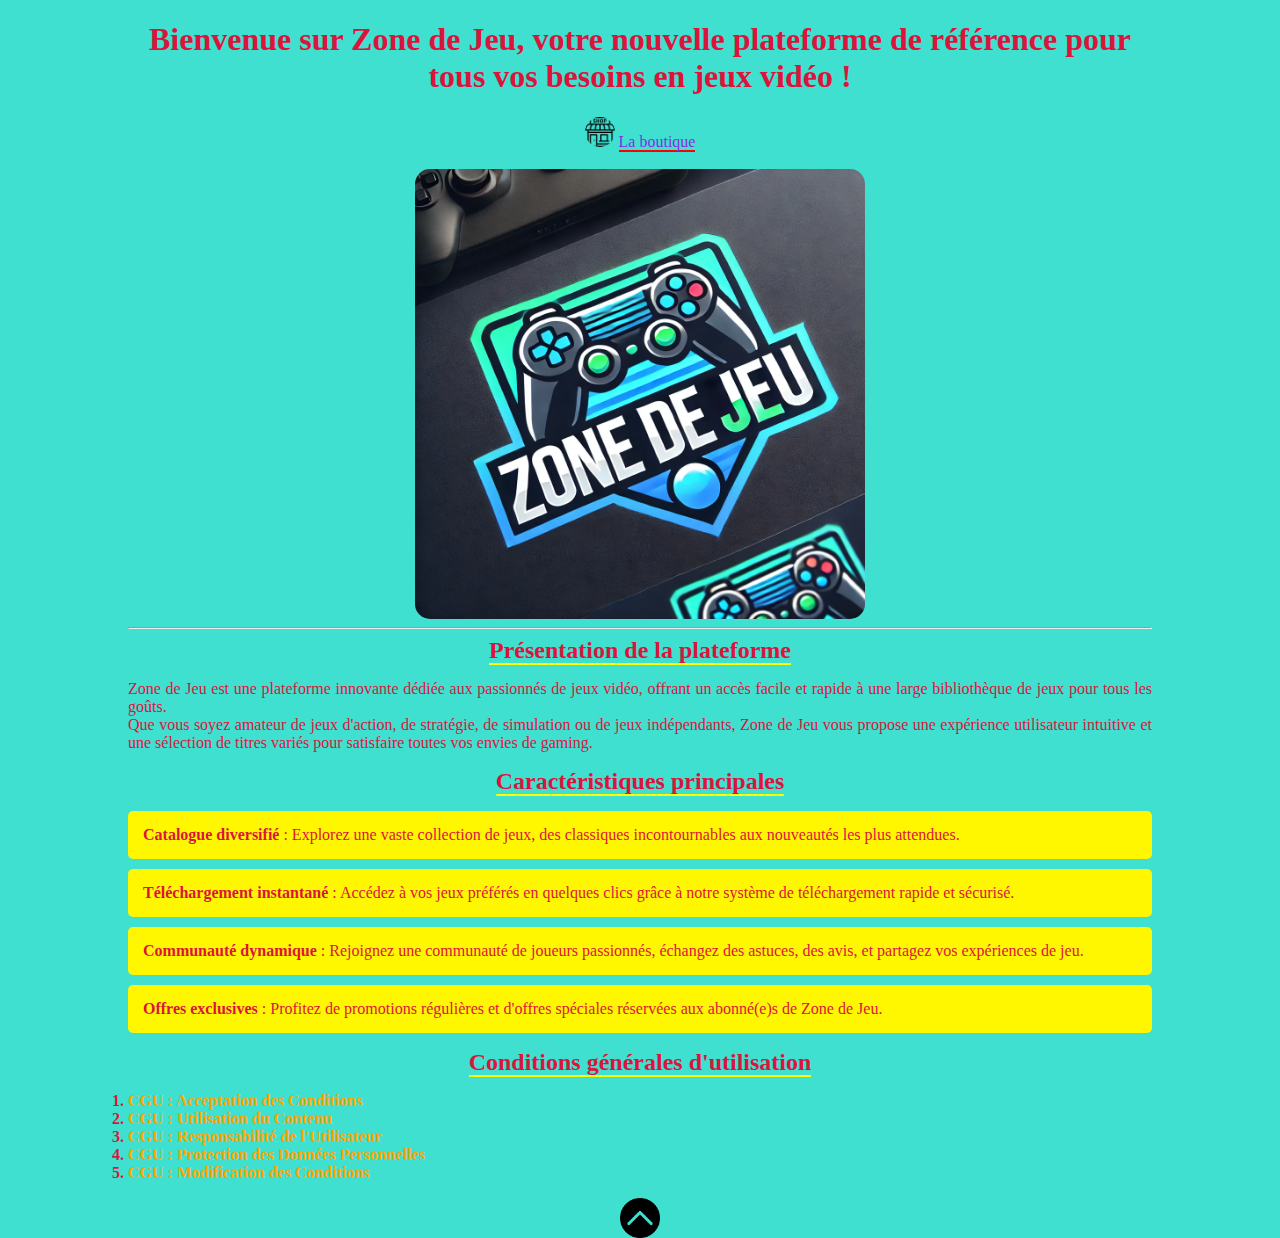
<file: index.html>
<!DOCTYPE html>
<html lang="fr">

<head>
    <meta charset="UTF-8">
    <meta name="viewport" content="width=device-width, initial-scale=1.0">
    <title>Zone de Jeu</title>
    <link rel="stylesheet" href="styles/style_tp4.css">
</head>

<body >
    <div class="div">
        <div class="lien">
            <h1 id="haut">Bienvenue sur Zone de Jeu, votre nouvelle plateforme de référence pour tous vos besoins en jeux vidéo !
            </h1>
            <img class="icone" src="images/boutique.png" alt="boutique" width="30px" height="30px">
            <a id="Boutique" href="jeux.html">La boutique</a>
            <br>
            <br>
            <img src="images/logo.webp" alt="Zone de Jeu" width="450" height="450" title="logo">
            <hr>
        </div>
        <div>
            <h2 class="titre2">Présentation de la plateforme</h2>
            <p>Zone de Jeu est une plateforme innovante dédiée aux passionnés de jeux vidéo, offrant un accès facile et
                rapide à une large bibliothèque de jeux pour tous les goûts.<br> Que vous soyez amateur de jeux
                d'action, de
                stratégie, de simulation ou de jeux indépendants, Zone de Jeu vous propose une expérience utilisateur
                intuitive et une sélection de titres variés pour satisfaire toutes vos envies de gaming. <br></p>
        </div>
        <div>
            <h2 class="titre2">Caractéristiques principales</h2>
            <ul id="puces">
                <li>
                    <strong>Catalogue diversifié</strong> : Explorez une vaste collection de jeux, des classiques
                    incontournables aux nouveautés les plus attendues.
                </li>
                <li>
                    <strong>Téléchargement instantané</strong> : Accédez à vos jeux préférés en quelques clics grâce à
                    notre système de téléchargement rapide et sécurisé.
                </li>
                <li>
                    <strong>Communauté dynamique</strong> : Rejoignez une communauté de joueurs passionnés, échangez des
                    astuces, des avis, et partagez vos expériences de jeu.
                </li>
                <li>
                    <strong>Offres exclusives</strong> : Profitez de promotions régulières et d'offres spéciales
                    réservées aux abonné(e)s de Zone de Jeu.
                </li>
            </ul>
        </div>
        <div>
            <h2 class="titre2">Conditions générales d'utilisation</h2>
            <ol id="liens">
                <li>
                    <a href="contenu/CGU.html#acceptation">CGU : Acceptation des Conditions</a>
                </li>
                <li>
                    <a href="contenu/CGU.html#contenu">CGU : Utilisation du Contenu</a>
                </li>
                <li>
                    <a href="contenu/CGU.html#responsabilite">CGU : Responsabilité de l'Utilisateur</a>
                </li>
                <li>
                    <a href="contenu/CGU.html#protection">CGU : Protection des Données Personnelles</a>
                </li>
                <li>
                    <a href="contenu/CGU.html#modification">CGU : Modification des Conditions</a>
                </li>
            </ol>
        </div>
        <div>
            <a href="#haut">
                <img src="images/fleche.png" alt="flèche" width="40" height="40" title="flèche" />
            </a>
        </div>
    </div>
</body>

</html>
</file>
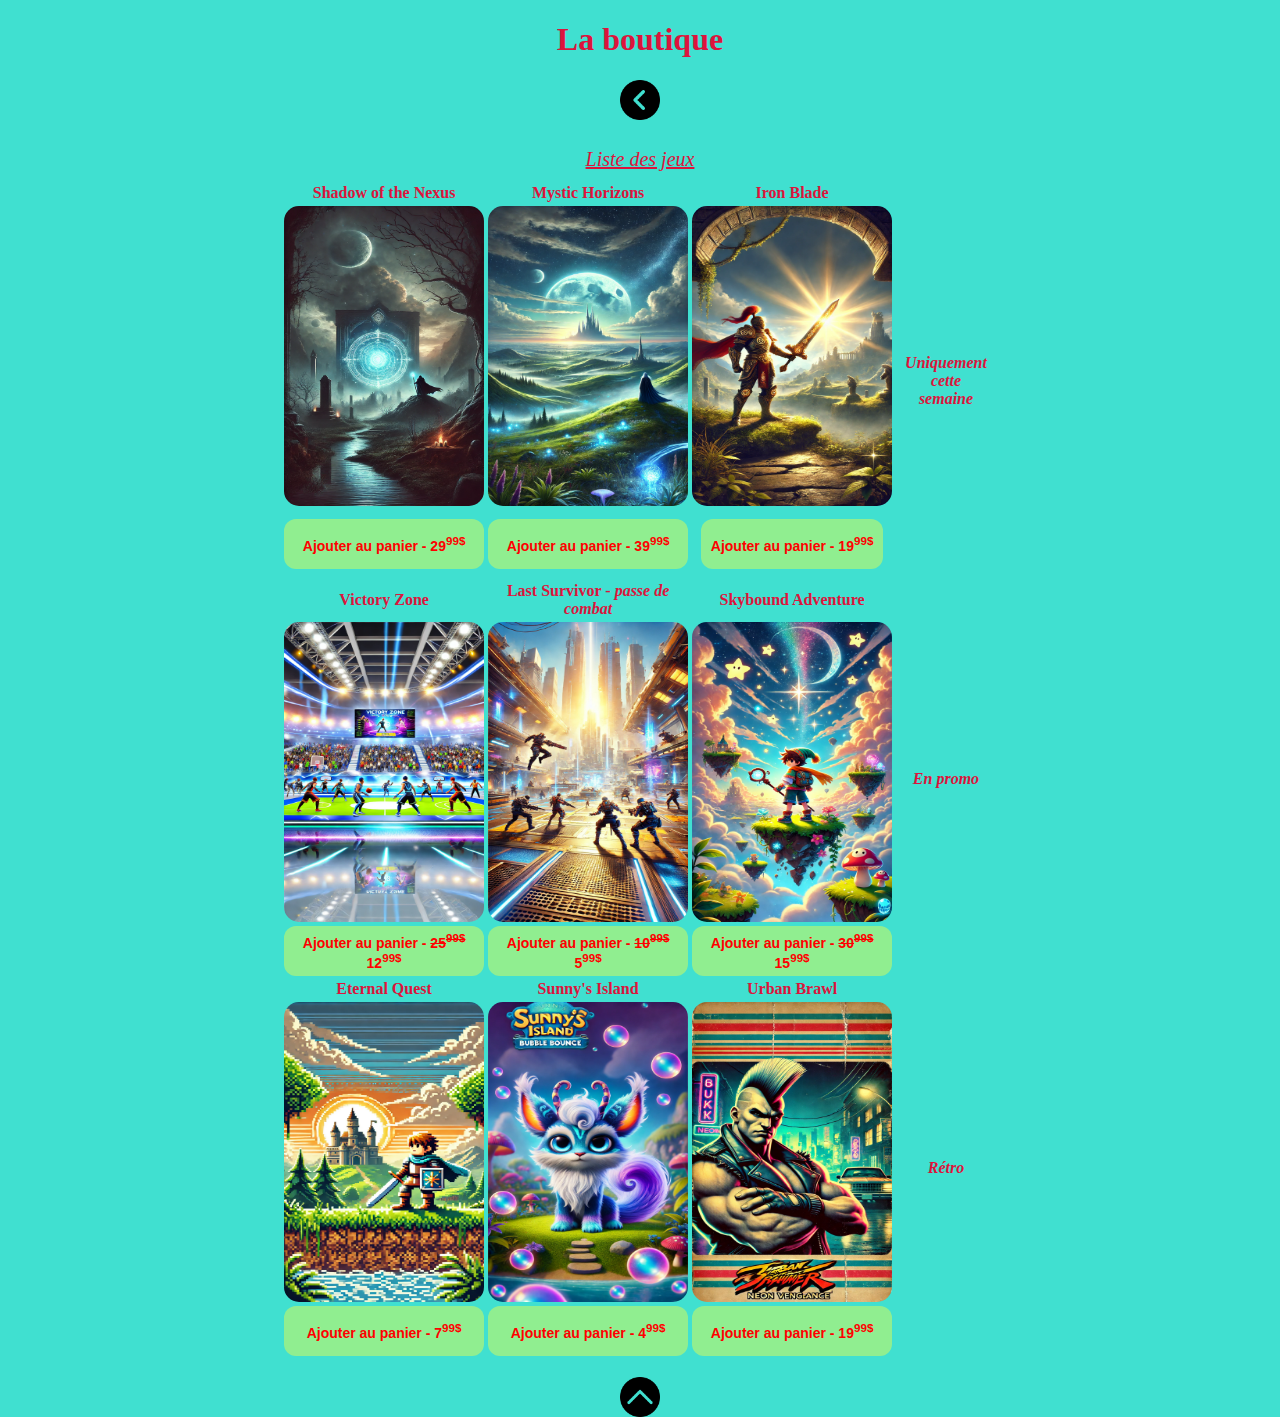
<file: jeux.html>
<!DOCTYPE html>
<html lang="fr">

<head>
    <meta charset="UTF-8">
    <meta name="viewport" content="width=device-width, initial-scale=1.0">
    <title>Jeux</title>
    <link rel="stylesheet" href="styles/style_tp4.css">
    
</head>

<body>
    <div>
        <div>
            <div>
                <h1 id="haut">La boutique</h1>
            </div>
            <div>
                <a href="index.html">
                    <img src="images/precedent.png" alt="flèche" width="40" height="40" title="flèche" />
                </a>
            </div>
        </div>
        <br>
        <div>
            <table id="tableau">
                <caption id="caption">Liste des jeux</caption>
                <tr>
                    <th>Shadow of the Nexus</th>
                    <th>Mystic Horizons</th>
                    <th>Iron Blade</th>
                    <th class="col4" rowspan="3"><em>Uniquement cette semaine</em></th>
                </tr>
                <tr>
                    <td><img src="images/shadow_nexus.webp" width="200" height="300"></td>
                    <td><img src="images/mystic_horizons.webp" width="200" height="300"></td>
                    <td><img src="images/Ironblade.webp" width="200" height="300"></td>
                </tr>
                <tr>
                    <td><button type="button">Ajouter au panier - 29<sup>99&dollar;</sup></button></td>
                    <td><button type="button">Ajouter au panier - 39<sup>99&dollar;</sup></button></td>
                    <td class="col4" ><button type="button">Ajouter au panier - 19<sup>99&dollar;</sup></button></td>
                </tr>
                <tr>
                    <th>Victory Zone</th>
                    <th>Last Survivor - <em>passe de combat</em></th>
                    <th>Skybound Adventure</th>
                    <th class="col4" rowspan="3"><em>En promo</em></th>
                </tr>
                <tr>
                    <td><img src="images/victory_zone.webp" width="200" height="300"></td>
                    <td><img src="images/last_survivor_arena_clash.webp" width="200" height="300"></td>
                    <td><img src="images/skybound.webp" width="200" height="300"></td>
                </tr>
                <tr>
                    <td><button type="button">Ajouter au panier - <del>25<sup>99&dollar;</sup></del>
                            12<sup>99&dollar;</sup></button></td>
                    <td><button type="button">Ajouter au panier - <del>10<sup>99&dollar;</sup></del>
                            5<sup>99&dollar;</sup></button></td>
                    <td><button type="button">Ajouter au panier - <del>30<sup>99&dollar;</sup></del>
                            15<sup>99&dollar;</sup></button></td>
                </tr>
                <tr>
                    <th>Eternal Quest</th>
                    <th>Sunny's Island</th>
                    <th>Urban Brawl</th>
                    <th class="col4" rowspan="3"><em>Rétro</em></th>
                </tr>
                <tr>
                    <td><img src="images/Eternal_Quest.webp" width="200" height="300"></td>
                    <td><img src="images/Sunny's_Island.webp" width="200" height="300"></td>
                    <td><img src="images/Urban_Brawl.webp" width="200" height="300"></td>

                </tr>
                <tr>
                    <td><button type="button">Ajouter au panier - 7<sup>99&dollar;</sup></button></td>
                    <td><button type="button">Ajouter au panier - 4<sup>99&dollar;</sup></button></td>
                    <td><button type="button">Ajouter au panier - 19<sup>99&dollar;</sup></button></td>
                </tr>
            </table>
        </div>
        <br>
        <div>
            <a href="#haut">
                <img src="images/fleche.png" alt="flèche" width="40" height="40" title="flèche" />
            </a>
        </div>
    </div>
</body>

</html>
</file>
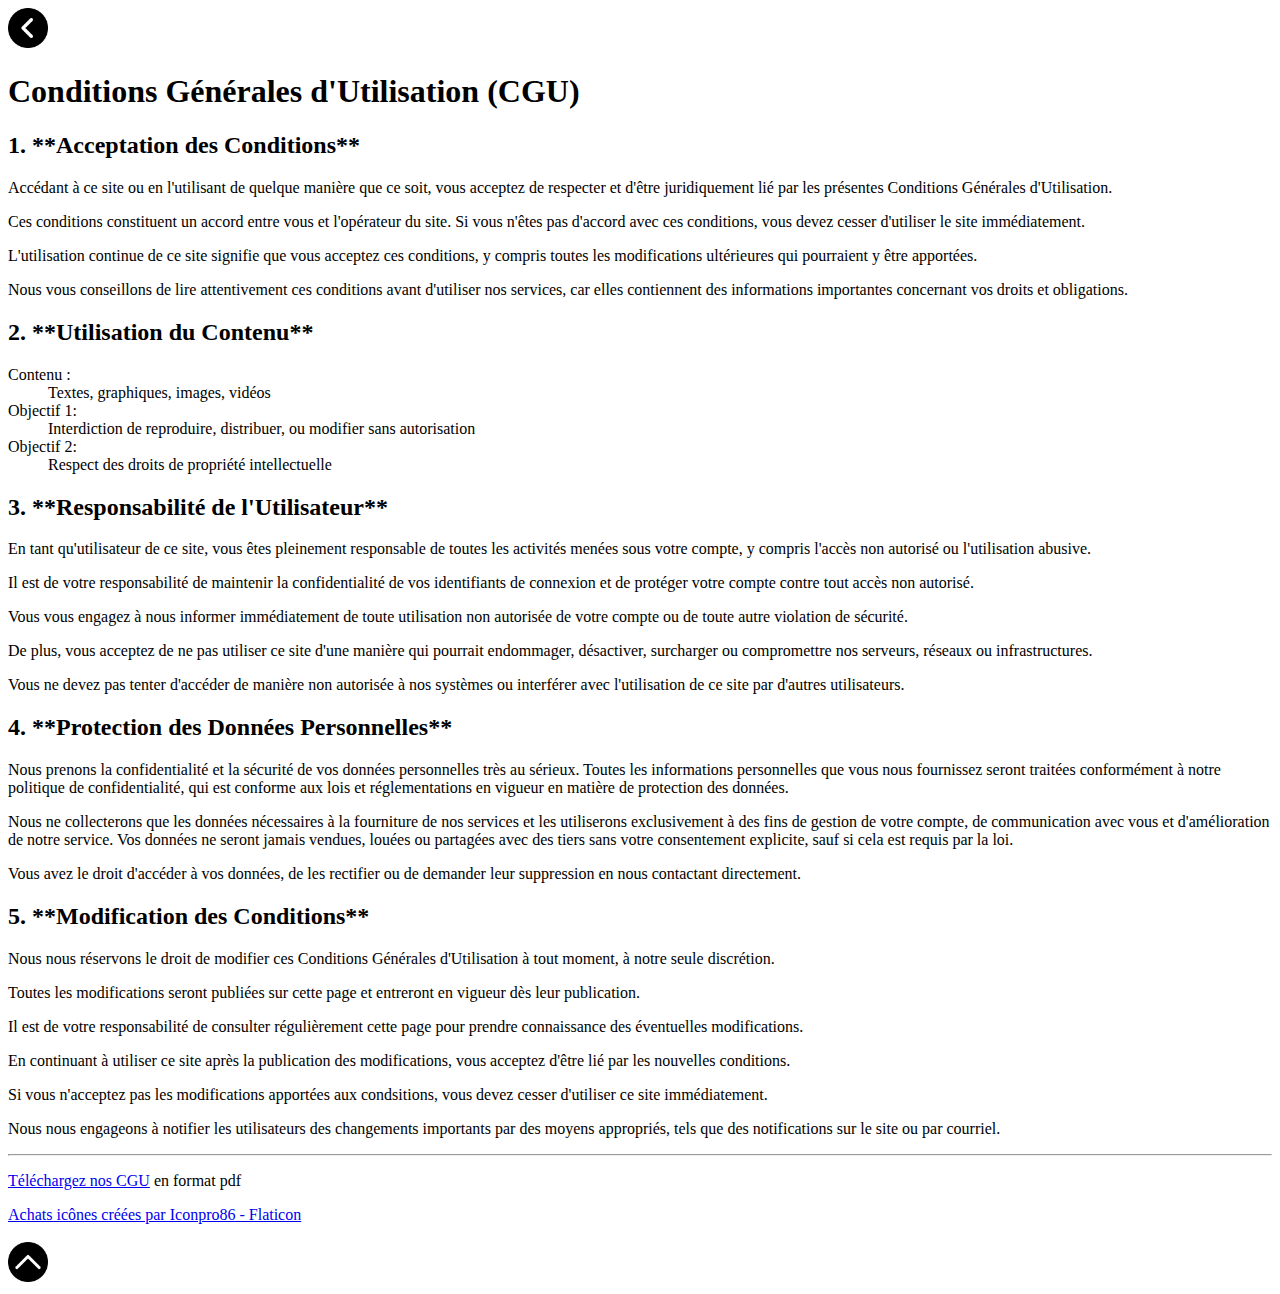
<file: contenu/CGU.html>
<!DOCTYPE html>
<html lang="en">

<head>
    <meta charset="UTF-8">
    <meta name="viewport" content="width=device-width, initial-scale=1.0">
    <title>CGU</title>
</head>

<body>
    <div>
        <div>
            <a href="../index.html">
                <img src="../images/precedent.png" alt="flèche" width="40" height="40" title="flèche" />
            </a>
        </div>
        <div>
            <h1 id="haut">Conditions Générales d'Utilisation (CGU)</h1>

            <h2 id="acceptation">1. **Acceptation des Conditions**</h2>
            <p> Accédant à ce site ou en l'utilisant de quelque manière que ce soit, vous acceptez de respecter et d'être
                juridiquement lié par les présentes Conditions Générales d'Utilisation.</p>
            <p>Ces conditions constituent un accord entre vous et l'opérateur du site. Si vous n'êtes pas d'accord avec ces
                conditions, vous devez cesser
                d'utiliser le site immédiatement.</p>
            <p>L'utilisation continue de ce site signifie que vous acceptez ces
                conditions, y compris toutes les modifications ultérieures qui pourraient y être apportées.</p>
            <p>Nous vous conseillons de lire attentivement ces conditions avant d'utiliser nos services, car elles
                contiennent des
                informations importantes concernant vos droits et obligations.</p>
            </p>
            <h2 id="contenu">2. **Utilisation du Contenu**</h2>
            <dl>
                <dt>Contenu :</dt>
                <dd>
                    Textes, graphiques, images, vidéos
                </dd>
                <dt>Objectif 1:</dt>
                <dd>
                    Interdiction de reproduire, distribuer, ou modifier sans autorisation
                </dd>
                <dt>Objectif 2:</dt>
                <dd>
                    Respect des droits de propriété intellectuelle
                </dd>
            </dl>
            <h2 id="responsabilite">3. **Responsabilité de l'Utilisateur**</h2>
            <p>En tant qu'utilisateur de ce site, vous êtes pleinement responsable de toutes les activités menées sous votre
                compte, y compris l'accès non autorisé ou l'utilisation abusive.</p>
            <p>Il est de votre responsabilité de maintenir
                la confidentialité de vos identifiants de connexion et de protéger votre compte contre tout accès non
                autorisé.</p>
            <p>Vous vous engagez à nous informer immédiatement de toute utilisation non autorisée de votre compte
                ou de toute autre violation de sécurité.
            </p>
            <p> De plus, vous acceptez de ne pas utiliser ce site d'une manière qui
                pourrait endommager, désactiver, surcharger ou compromettre nos serveurs, réseaux ou infrastructures.</p>
            <p>Vous
                ne devez pas tenter d'accéder de manière non autorisée à nos systèmes ou interférer avec l'utilisation de ce
                site par d'autres utilisateurs.</p>
            <h2 id="protection">4. **Protection des Données Personnelles**</h2>
            <p>Nous prenons la confidentialité et la sécurité de vos données personnelles très au sérieux. Toutes les
                informations personnelles que vous nous fournissez seront traitées conformément à notre politique de
                confidentialité, qui est conforme aux lois et réglementations en vigueur en matière de protection des
                données.</p>
            <p>Nous ne collecterons que les données nécessaires à la fourniture de nos services et les utiliserons
                exclusivement à des fins de gestion de votre compte, de communication avec vous et d'amélioration de notre
                service. Vos données ne seront jamais vendues, louées ou partagées avec des tiers sans votre consentement
                explicite, sauf si cela est requis par la loi.</p>
            <p> Vous avez le droit d'accéder à vos données, de les rectifier
                ou de demander leur suppression en nous contactant directement.</p>
            <h2 id="modification">5. **Modification des Conditions**</h2>
            <p>Nous nous réservons le droit de modifier ces Conditions Générales d'Utilisation à tout moment, à notre seule
                discrétion.</p>
            <p> Toutes les modifications seront publiées sur cette page et entreront en vigueur dès leur
                publication.</p>
            <p> Il est de votre responsabilité de consulter régulièrement cette page pour prendre connaissance
                des éventuelles modifications.</p>
            <p>En continuant à utiliser ce site après la publication des modifications, vous
                acceptez d'être lié par les nouvelles conditions.</p>
            <p>Si vous n'acceptez pas les modifications apportées aux
                condsitions, vous devez cesser d'utiliser ce site immédiatement.
            </p>
            <p> Nous nous engageons à notifier les
                utilisateurs des changements importants par des moyens appropriés, tels que des notifications sur le site ou
                par courriel.</p>
            <hr />
            <p><a href="pdf/conditions_générales_utilisations.pdf" target="_blank">Téléchargez nos CGU</a> en format pdf</p>
            <a href="https://www.flaticon.com/fr/icones-gratuites/achats" title="achats icônes">Achats icônes créées par Iconpro86 - Flaticon</a>
            <br>
            <br>
        </div>
        <div>
            <a href="#haut">
                <img src="../images/fleche.png" alt="flèche" width="40" height="40" title="flèche" />
        </div>
    </div>
</body>

</html>
</file>
<file: styles/style_tp4.css>
html,
body {
    background-color: turquoise;
    font-family: Cambria, Cochin, Georgia, Times, 'Times New Roman', serif;
    color: crimson;
    margin: 0%;
    padding: 0%;
}

h1,
h2 {
    text-align: center;
}

img {
    display: block;
    margin: auto;
    border-radius: 15px;

}

.div {
    width: 80%;
    margin-left: auto;
    margin-right: auto;
    text-align: center;

}

.lien {
    text-align: center;
}

.icone {
    display: inline;
    margin-right: auto;
}

#Boutique {
    color: blueviolet;
    border-bottom: 2px solid red
}

#Boutique:hover {
    color: red;

}

.titre2 {
    border-bottom: 2px solid yellow;
    margin-bottom: 10px;
    display: inline;



}

p {
    text-align: justify;
}

#puces {
    list-style-type: none;
    padding: 0%;
    text-align: left;
}

#puces li {
    background-color: rgb(255, 247, 0);
    margin-left: 0px;
    margin-right: 0px;
    margin-top: 10px;
    margin-bottom: 10px;
    padding: 15px;
    border-radius: 5px;
}

#liens {
    text-align: left;
    padding: 0%;
    font-weight: bold;
}

a {
    color: orange;
    text-decoration: none;
}

a:hover {
    color: red;
}

#tableau {
    width: 320px;
    border: none;
    margin-left: auto;
    margin-right: auto;
}

#caption {
    font-style: italic;
    text-decoration: underline;
    font-size: 20px;
    margin: 10px;
}

.col4 {
    padding: 10px;
}

button {
    background-color: lightgreen;
    color: red;
    font-weight: bold;
    font-size: 14px;
    border-radius: 12px;
    height: 50px;
    width: 100%;
    border: none;
}

button:hover {
    color: green;
}
</file>
